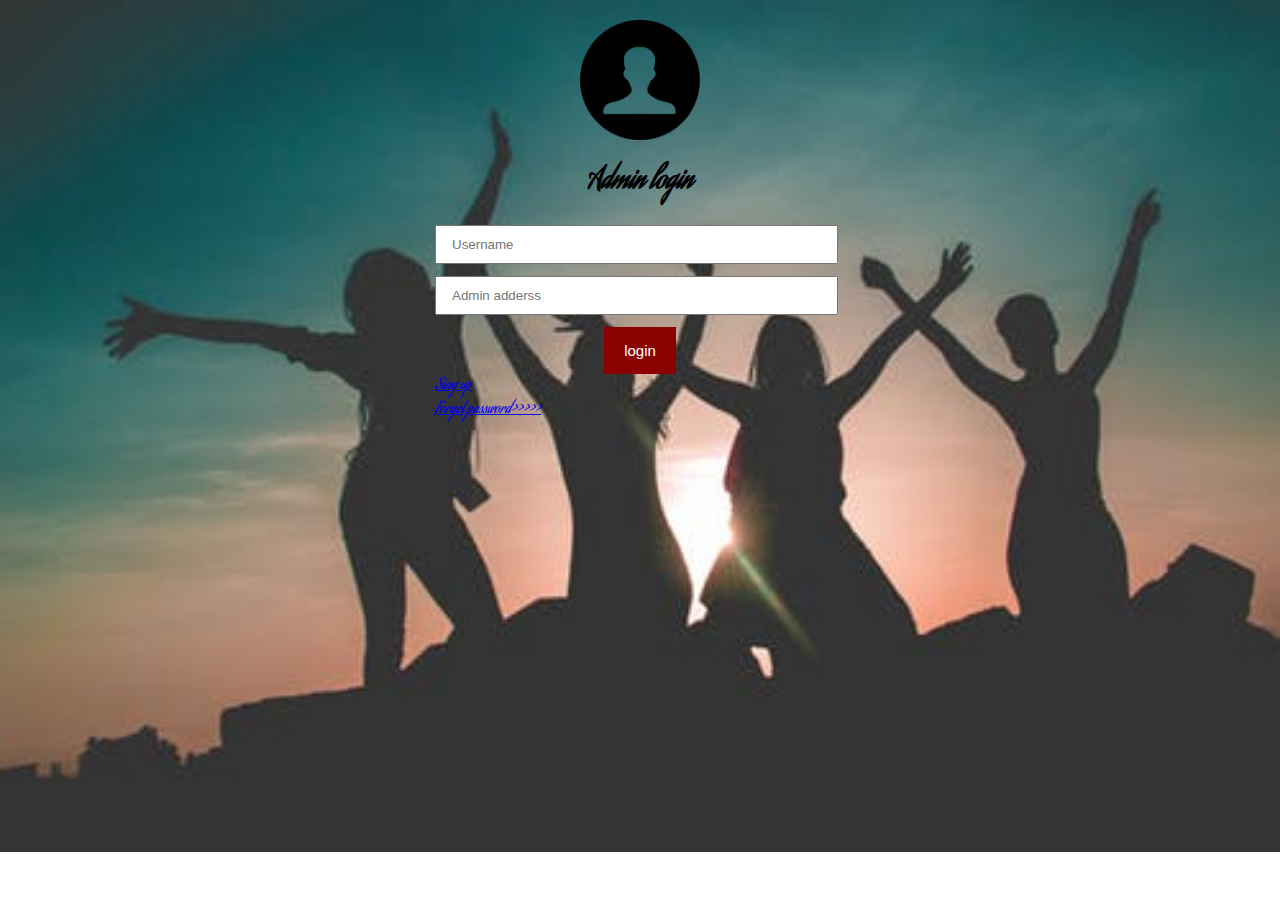
<file: index.html>
<!DOCTYPE html>
<html>
<head>
	<title>2nd class</title>
	<link href="https://fonts.googleapis.com/css?family=Aguafina+Script&display=swap&subset=latin-ext" rel="stylesheet">

	<link rel="stylesheet" type="text/css" href="css/style.css">
	<link rel="stylesheet" type="text/css" href="forget.html">
	<link rel="stylesheet" type="text/css" href="singup.html">
</head>
<body>
	<div class="container">
		<div class="login-section">
			<img src="img/admin.png" alt="admin-image">
			<h3>Admin login</h3>
			<form>
				<input type="text" name="Username" placeholder="Username" class="from-control" autocomplete="off">
				<input type="Email" name="Email" placeholder="Admin adderss" class="from-control" autocomplete="off">
				<input type="submit" value="login" class="btn">

			</form>
			<a href="singup.html">Sing up</a>
			<p>
				<a href="forget.html" > Forget password>>>>></a>
			</p>
		</div>
	</div>
</body>
</html>
</file>
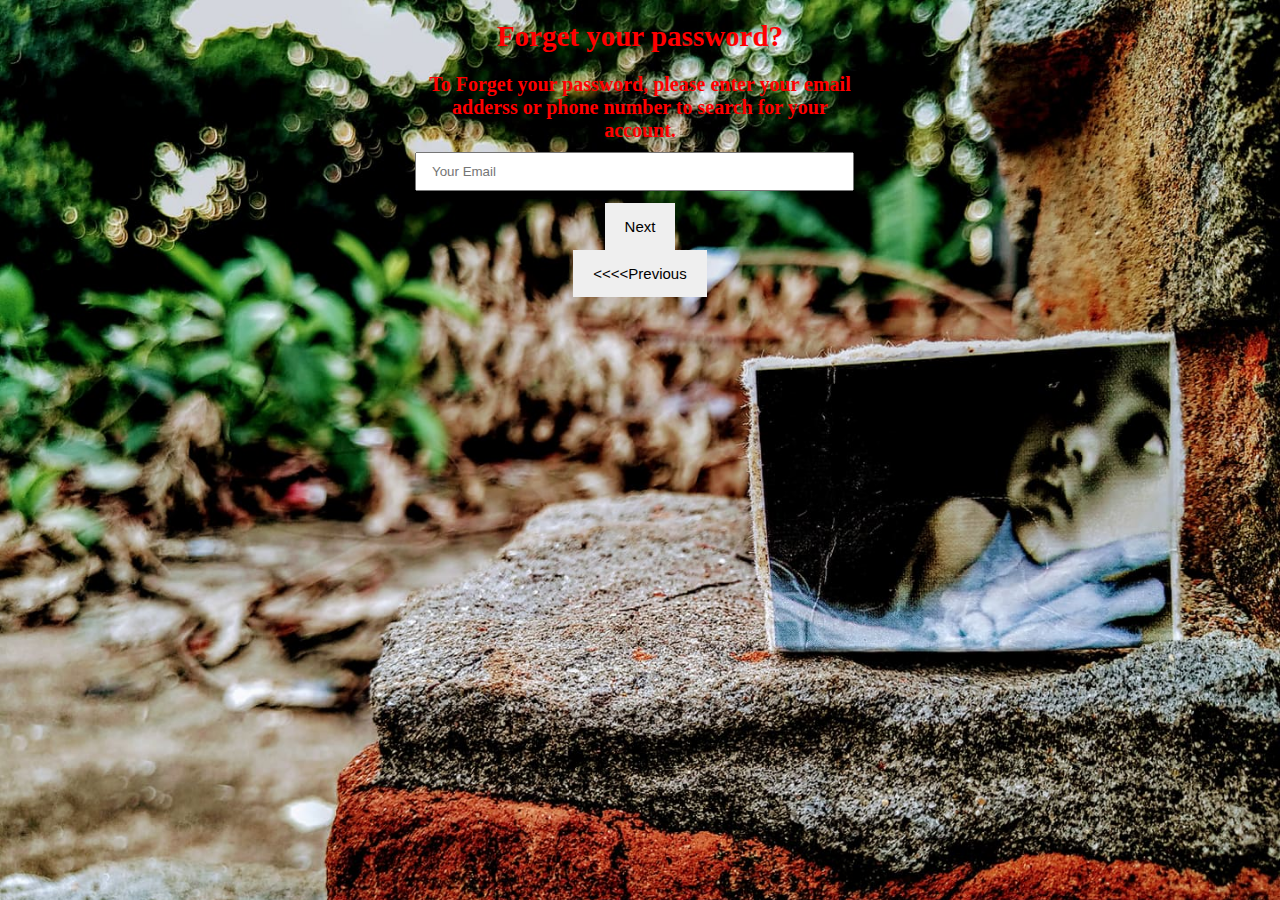
<file: forget.html>
<!DOCTYPE html>
<html>
<head>
	<title>forget password</title>
	<link rel="stylesheet" type="text/css" href="css/design.css">
	
</head>
<body>
	<div class="container">
		<div class="Next">
			
		<h1>Forget your password?</h1>
		<h3>To Forget your password, please enter your email adderss or phone number to search for your account. </h3>
		<form>
			<input type="text" name="Your email" placeholder="Your Email" class="from-control" autocomplete="off">
			<input type="submit" value="Next" class="btn">
			<input type="submit" value="<<<<Previous" class="btn2">

		</form>

		</div>

	</div>

</body>
</html>
</file>
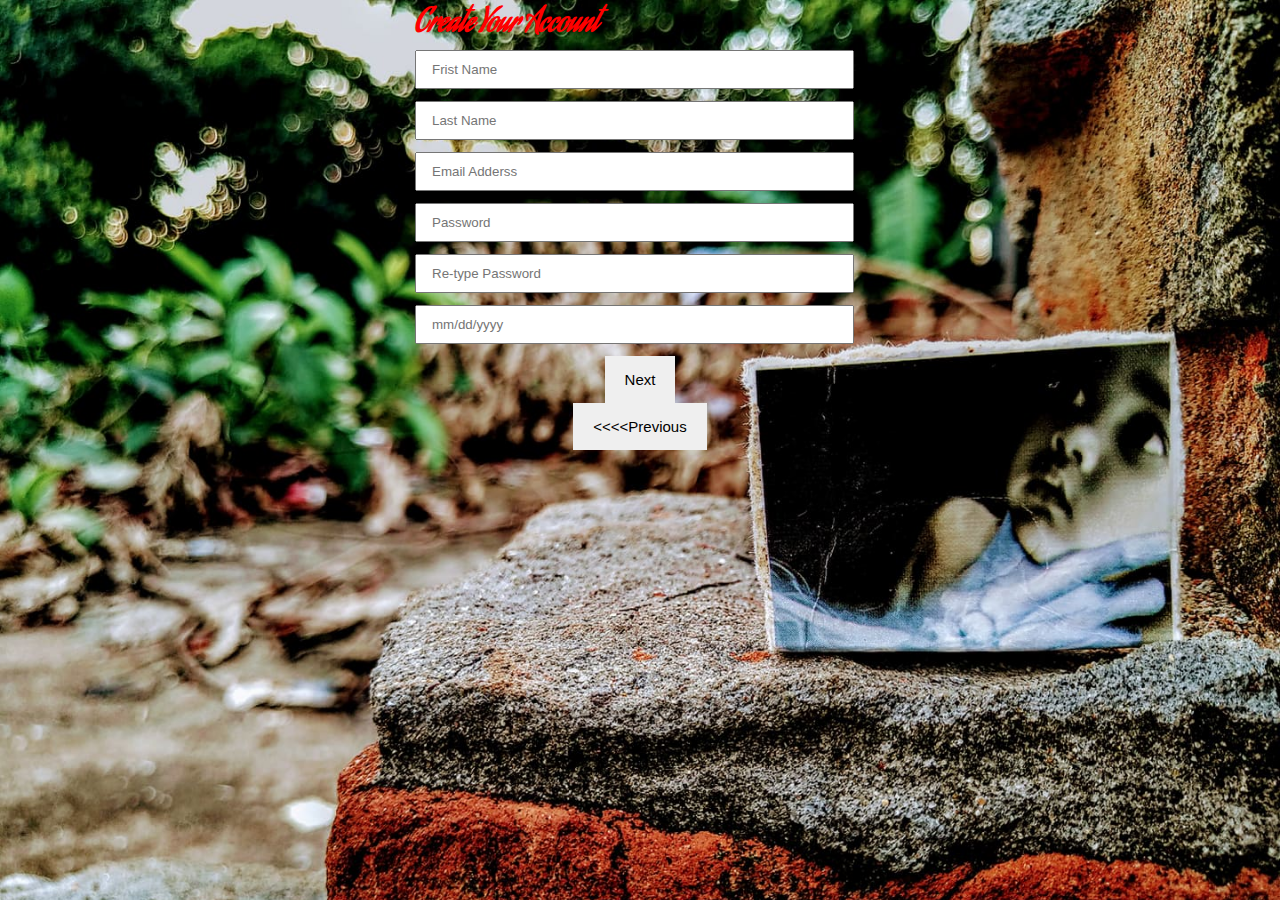
<file: singup.html>
<!DOCTYPE html>
<html>
<head>
	<title>singup</title>
	<link href="https://fonts.googleapis.com/css?family=Aguafina+Script&display=swap&subset=latin-ext" rel="stylesheet">
	<link rel="stylesheet" type="text/css" href="css/design.css">
</head>
<body>
	<div class="container">
		<div class="singup">
			<h1>Create Your Account</h1>
			<form>
				<input type="text" name="Frist Name" placeholder="Frist Name" class="from-control" autocomplete="off">
				<input type="text" name="Last Name" placeholder="Last Name" class="from-control">
				<input type="text" name="Email Adderss" placeholder="Email Adderss" class="from-control" autocomplete="off">
				<input type="text" name="Password" placeholder="Password" class="from-control" autocomplete="off">
				<input type="text" name="Re-type Password" placeholder="Re-type Password" class="from-control">
				<input type="text" name="mm/dd/yyyy" placeholder="mm/dd/yyyy" class="from-control" autocomplete="off">
				<p> <input type="submit" value="Next" class="btn"> </p class="p">
			<input type="submit" value="<<<<Previous" class="btn2">
			</form>
			
		</div>
		
	</div>

</body>
</html>
</file>
<file: css/style.css>
*{
	margin: 0px;
}
body{
	font-family: 'Aguafina Script', cursive;
	background: url(../img/fun.jpeg);
	background-repeat: no-repeat;
	background-size: cover;

}

.container {
	
	width: 450px;
	margin: 0px auto;
}

.login-section{.background-color: #ffff;
	padding: 20px;


}
.login-section img{ width: 120px;
height: 0px auto;
display: block;
margin: 0px auto;

	
}
.login-section h3{
	
	text-align: center;
	margin: 20px 0px;
	font-size: 29px;
}


	.from{
		margin: 0 auto;
	}

	.btn{
		background: darkred;
		color: #fff;
		padding: 15px 20px;
		margin:0px auto;
		display: block;
		border: none;
		text-transform: unset;
		font-size: 15px;
		-webkit-transition: 0.8s ease;
		-moz-transition: 0.8s ease;
		-o-transition: 0.8s ease;

	}
	.from-control{
		width: 90%;
		padding: 10px 15px;
		margin-bottom: 12px;
		

	}
.btn:hover {
	cursor: pointer;
	box-shadow: 2px 4px 3px #ffff;
}
</file>
<file: css/design.css>
*{
	margin: 0px;
}
body{
	font-family: 'Aguafina Script', cursive;
	background: url(../img/am.jpg);
	background-repeat: no-repeat;
	background-size: cover;
}
	


.container {
	margin: 0px auto;
	color: red;
	width: 450px;
}
.from-control{
	width: 90%;
	margin-bottom: 12px;
	padding: 10px 15px;
}
.Next h1{
	text-align: center;
	margin: 20px 0px;
	font-size: 29px;
}
.Next h3{
	text-align: center;
	margin: 10px 0px;
	font-size: 20px;
}

	.btn{
		background: #ffff
		color: #fff;
		padding: 15px 20px;
		margin:0px auto;
		display: block;
		border: none;
		text-transform: unset;
		font-size: 15px;
		

	}
	.btn2{

		background: #ffff
		color: #fff;
		padding: 15px 20px;
		margin:0px auto;
		display: block;
		border: none;
		text-transform: unset;
		font-size: 15px;
		
	}
</file>
